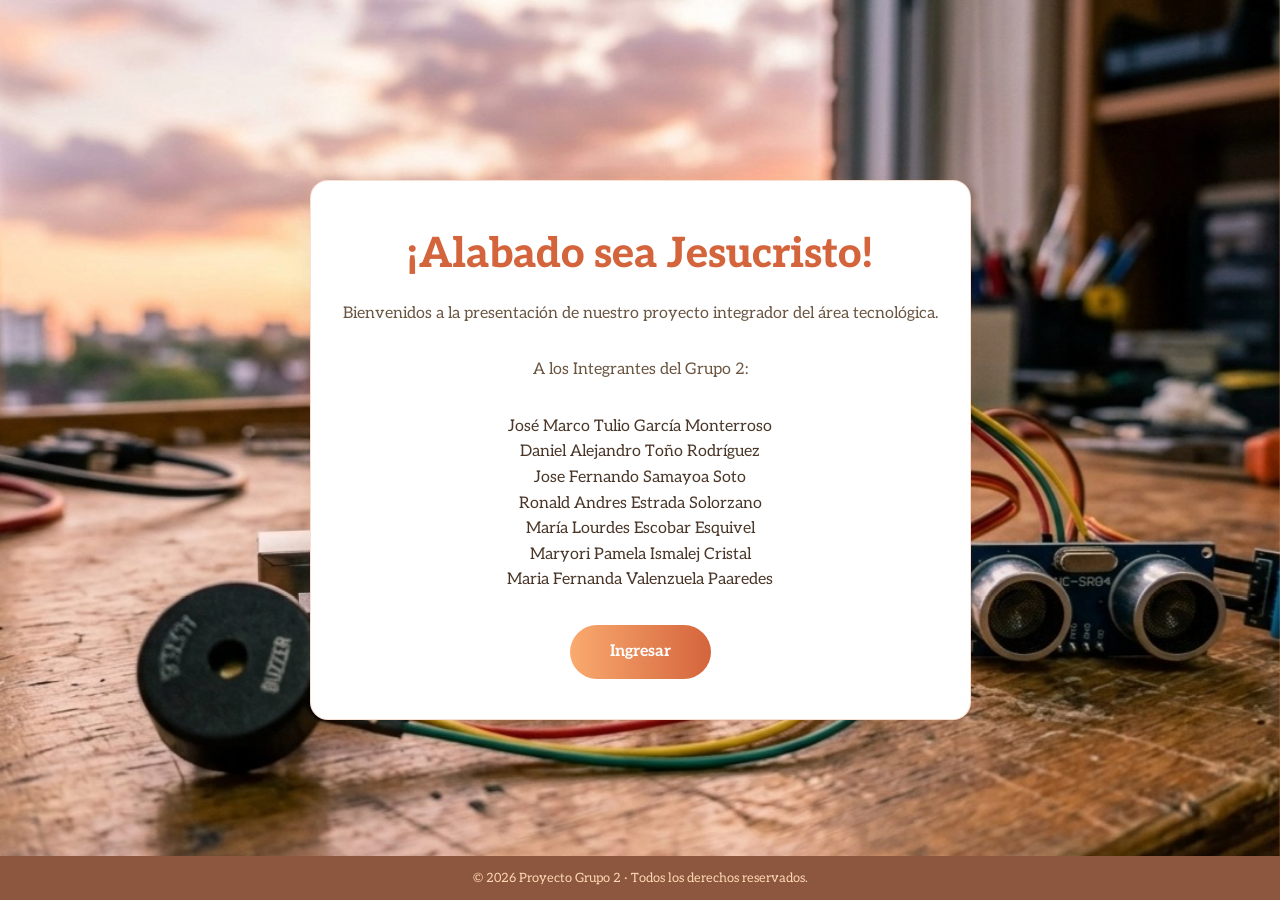
<file: index.html>
<!DOCTYPE html>
<html lang="es">
<head>
    <meta charset="UTF-8">
    <meta name="viewport" content="width=device-width, initial-scale=1.0, viewport-fit=cover">
    <meta name="theme-color" content="#D4643C">
    <title>Bienvenida</title>
    <link rel="stylesheet" href="styles.css">
    <link rel="icon" type="image/png" href="https://encrypted-tbn0.gstatic.com/images?q=tbn:ANd9GcS0vCYRNVem0En6gOpiCiL7qZY-HDbmF416uepoHSAW750aQgCHxzSXTxZf&s=10">
</head>
<body class="welcome-body">

    <main class="welcome-main">
        <div class="welcome-box">
            <h1>¡Alabado sea Jesucristo!</h1>
            <p>Bienvenidos a la presentación de nuestro proyecto integrador del área tecnológica.</p>
            <p>A los Integrantes del Grupo 2:</p>
            <ul class="integrantes-list">
                <li>José Marco Tulio García Monterroso</li>
                <li>Daniel Alejandro Toño Rodríguez</li>
                <li>Jose Fernando Samayoa Soto</li>
                <li>Ronald Andres Estrada Solorzano</li>
                <li>María Lourdes Escobar Esquivel</li>
                <li>Maryori Pamela Ismalej Cristal </li>
                <li>Maria Fernanda Valenzuela Paaredes</li>
            </ul>
            <p></p>
            <a href="pagina principal.html" class="welcome-btn">Ingresar</a>
        </div>
    </main>

    <!-- PIE DE PÁGINA -->
    <footer id="contacto" class="footer welcome-footer">
        <div class="container">
            <p>&copy; 2026 Proyecto Grupo 2 · Todos los derechos reservados.</p>
        </div>
    </footer>

</body>
</html>
</file>
<file: styles.css>
/* =================================================================
   PAUTA INFORMATIVA - Hoja de estilos unificada
   Sirve tanto para index.html como para dep.html
   Paleta base: tonos naranja / marrón (índice)
   ================================================================= */

/* =================== FUENTES DE GOOGLE =================== */
@import url('https://fonts.googleapis.com/css2?family=Aleo:ital,wght@0,400;0,600;0,700;0,800;0,900;1,400&display=swap');

/* =================== RESET =================== */
* {
    margin: 0;
    padding: 0;
    box-sizing: border-box;
}

/* =================== VARIABLES =================== */
.integrantes-list {
    list-style: none;
}

:root {
    --primary: #FAAA6F;
    --primary-dark: #D4643C;
    --secondary: #8D573F;
    --accent: #F0B192;
    --light-accent: #FED8B3;
    --text: #4a3729;
    --text-soft: #6b5642;
    --white: #ffffff;

    /* Alias para dep.html */
    --light: #FED8B3;
    --gray: #8D573F;
    --dark: #8D573F;
}

/* =================== BASE =================== */
html {
    scroll-behavior: smooth;
    height: 100%;
}

body {
    font-family: 'Aleo', 'Segoe UI', Tahoma, Geneva, Verdana, sans-serif;
    color: var(--text);
    line-height: 1.6;
    min-height: 100vh;
    margin: 0;
    display: flex;
    flex-direction: column;
    position: relative;
}

/* Fondo de pantalla (capa fija detrás del contenido) */
body::before {
    content: '';
    position: fixed;
    top: 0;
    left: 0;
    right: 0;
    bottom: 0;
    background: url('fondo para la pagina.jpeg') no-repeat center center;
    background-size: cover;
    background-attachment: fixed;
    -webkit-background-size: cover;
    -moz-background-size: cover;
    -o-background-size: cover;
    z-index: -1;
    image-rendering: -webkit-optimize-contrast;
    image-rendering: crisp-edges;
}

/* Móvil, tablet y DPI alto: fondo Android */
@media (max-width: 1024px),
       (-webkit-min-device-pixel-ratio: 2),
       (min-resolution: 192dpi) {
    body::before {
        background: url('Android.png') no-repeat center center;
        background-size: cover;
        background-attachment: fixed;
        -webkit-background-size: cover;
        -moz-background-size: cover;
        -o-background-size: cover;
    }
}

/* Si no cubre, estirar */
@media (max-width: 1024px) {
    body::before {
        background-size: 100% 100%;
        -webkit-background-size: 100% 100%;
    }
}

/* =================== LAYOUT =================== */
.container {
    max-width: 1200px;
    margin: 0 auto;
    padding: 0 24px;
}

.main-section {
    background: transparent;
    flex: 1 0 auto;
    padding: 40px 0 70px;
}

/* =================== HERO / CABECERA (index.html) =================== */
.hero {
    background: linear-gradient(
        180deg,
        var(--primary) 0%,
        var(--primary-dark) 100%
    );
    min-height: 20vh;
    display: flex;
    align-items: center;
    justify-content: center;
    text-align: center;
    padding: 24px 20px;
    color: var(--white);
    flex-shrink: 0;
}

.hero-content h1 {
    font-size: clamp(1.6rem, 4.5vw, 3rem);
    font-weight: 800;
    margin-bottom: 10px;
    letter-spacing: -0.5px;
    text-shadow: 0 2px 10px rgba(0, 0, 0, 0.1);
    line-height: 1.15;
}

.hero-content p {
    font-size: clamp(0.9rem, 2.2vw, 1.2rem);
    opacity: 0.95;
    max-width: 600px;
    margin: 0 auto;
    line-height: 1.4;
}

/* =================== TARJETAS (index.html) =================== */
.cards-grid {
    display: grid;
    grid-template-columns: repeat(3, 1fr);
    gap: 24px;
}

.cards-grid a {
    text-decoration: none;
    color: inherit;
    display: block;
}

.cards-grid a:hover {
    text-decoration: none;
}

.card {
    background: var(--white);
    border: 1px solid rgba(240, 177, 146, 0.4);
    border-radius: 18px;
    padding: 32px 22px;
    text-align: center;
    box-shadow: 0 6px 22px rgba(141, 87, 63, 0.10);
    transition: transform 0.3s ease, box-shadow 0.3s ease;
    display: flex;
    flex-direction: column;
    align-items: center;
}

.card:hover {
    transform: translateY(-8px);
    box-shadow: 0 16px 38px rgba(141, 87, 63, 0.18);
}

.card-icon {
    /* AQUÍ editas el tamaño del círculo (ancho y alto, mismo valor) */
    --icon-size: 120px;
    width: var(--icon-size);
    height: var(--icon-size);
    margin: 0 auto 18px;
    background: var(--light-accent);
    border: 2px solid var(--accent);
    border-radius: 50%;
    overflow: hidden;
    display: flex;
    align-items: center;
    justify-content: center;
    font-size: 1.8rem;
}

/* Las imágenes se centran y rellenan el círculo sin deformarse */
.card-icon img {
    width: 100%;
    height: 100%;
    object-fit: cover;
    display: block;
    border-radius: 50%;
}

.card h3 {
    color: var(--secondary);
    font-size: clamp(1rem, 2.2vw, 1.3rem);
    font-weight: 700;
    margin-bottom: 10px;
}

.card p {
    color: var(--text-soft);
    font-size: clamp(0.85rem, 1.6vw, 1rem);
}

/* =================== HEADER / NAVEGACIÓN (dep.html) =================== */
.header {
    position: fixed;
    top: 0;
    left: 0;
    width: 100%;
    background: var(--white);
    box-shadow: 0 2px 10px rgba(0, 0, 0, 0.1);
    z-index: 1000;
    transition: all 0.3s ease;
}

.header.scrolled {
    padding: 5px 0;
}

.nav-container {
    display: flex;
    justify-content: space-between;
    align-items: center;
    padding: 15px 20px;
}

.nav-center {
    justify-content: center;
}

.nav-center .back-link {
    font-size: 1.1rem;
    font-weight: 600;
    padding: 10px 24px;
    text-decoration: none;
}

.nav-link {
    text-decoration: none;
    color: var(--secondary);
    font-weight: 500;
    position: relative;
    padding: 5px 0;
    transition: color 0.3s ease;
}

.nav-link::after {
    content: '';
    position: absolute;
    bottom: -2px;
    left: 0;
    width: 0;
    height: 2px;
    background: var(--primary-dark);
    transition: width 0.3s ease;
}

.nav-link:hover,
.nav-link.active {
    color: var(--primary-dark);
}

.nav-link:hover::after,
.nav-link.active::after {
    width: 100%;
}

.back-link {
    color: var(--primary-dark) !important;
    font-weight: 700 !important;
}

.back-link:hover {
    opacity: 0.8;
}

/* =================== FEATURED ARTICLE (dep.html) =================== */
.featured-section {
    padding: 100px 0 60px;
    background: transparent;
    flex: 1 0 auto;
}

.featured-grid {
    display: grid;
    grid-template-columns: 1fr 1fr;
    gap: 40px;
    align-items: center;
    background: var(--white);
    border-radius: 18px;
    overflow: hidden;
    border: 1px solid rgba(240, 177, 146, 0.4);
    box-shadow: 0 12px 32px rgba(141, 87, 63, 0.18);
}

.featured-grid.reverse .featured-image-wrapper {
    order: 2;
}

.featured-grid.reverse .featured-content {
    padding: 40px 0 40px 40px;
}

.featured-image {
    height: 560px;
    background-size: cover;
    background-position: center;
    background-color: var(--light-accent);
}

/* =================== IMAGEN PERSONALIZADA (dep.html) =================== */
.featured-image-wrapper {
    background-color: #8D573F;
    padding: 20px;
    display: flex;
    align-items: center;
    justify-content: center;
    border-radius: 18px;
}

.featured-image.featured-image-custom {
    width: 100%;
    max-width: 320px;
    height: auto;
    aspect-ratio: 1 / 1;
    border-radius: 0;
    background-image: url('https://encrypted-tbn0.gstatic.com/images?q=tbn:ANd9GcQ8UkjXfTnvTMp9z9bXgBas8h_l9SJzWWBs02SCQsxXQUN9Qgt_IfpPK54&s=10');
    background-size: cover;
    background-position: center;
    background-repeat: no-repeat;
}

@media (max-width: 768px) {
    .featured-image.featured-image-custom {
        max-width: 100%;
    }
}

@media (max-width: 360px) {
    .featured-image-wrapper {
        padding: 12px;
    }
}

.featured-content {
    padding: 40px 40px 40px 0;
}

.featured-content h2 {
    font-size: 1.9rem;
    line-height: 1.25;
    margin: 14px 0;
    color: var(--secondary);
    font-weight: 700;
}

.featured-content > p {
    color: var(--text-soft);
    font-size: 1rem;
    margin-bottom: 18px;
}

.featured-list {
    list-style: none;
    margin-bottom: 24px;
}

.featured-list li {
    position: relative;
    padding: 8px 0 8px 28px;
    color: var(--text);
    font-weight: 500;
}

.featured-list li::before {
    content: '✓';
    position: absolute;
    left: 0;
    top: 8px;
    width: 20px;
    height: 20px;
    background: var(--primary-dark);
    color: var(--white);
    border-radius: 50%;
    display: flex;
    align-items: center;
    justify-content: center;
    font-size: 12px;
    font-weight: 700;
}

.featured-cta {
    display: inline-block;
    background-color: var(--primary-dark);
    color: var(--white);
    font-weight: 700;
    padding: 14px 28px;
    border-radius: 30px;
    text-decoration: none;
    transition: all 0.3s ease;
    box-shadow: 0 8px 24px rgba(212, 100, 60, 0.25);
}

.featured-cta:hover {
    background-color: var(--secondary);
    transform: translateY(-3px);
}

.badge {
    display: inline-block;
    background-color: var(--primary-dark);
    color: var(--white);
    font-size: 11px;
    font-weight: 700;
    padding: 4px 11px;
    border-radius: 4px;
    text-transform: uppercase;
    letter-spacing: 0.5px;
    align-self: flex-start;
    font-family: 'Montserrat', sans-serif;
}

/* =================== ESQUEMA DEL CIRCUITO (dep.html) =================== */
.esquema-section {
    padding: 40px 0 60px;
    flex: 1 0 auto;
}

.esquema-card {
    background: var(--white);
    border: 1px solid rgba(240, 177, 146, 0.4);
    border-radius: 18px;
    padding: 32px;
    text-align: center;
    box-shadow: 0 12px 32px rgba(141, 87, 63, 0.18);
}

.esquema-card h3 {
    color: var(--secondary);
    font-size: 1.5rem;
    font-weight: 800;
    margin-bottom: 4px;
}

.esquema-sub {
    color: var(--text-soft);
    font-size: 0.95rem;
    margin-bottom: 18px;
}

.esquema-circuito {
    display: flex;
    justify-content: center;
    align-items: center;
    background: var(--light-accent);
    border: 2px dashed var(--accent);
    border-radius: 12px;
    padding: 12px;
    width: fit-content;
    margin: 0 auto;
}

.esquema-circuito svg {
    max-width: 100%;
    height: auto;
}

.esquema-circuito img {
    max-width: 100%;
    height: auto;
    border-radius: 8px;
}

/* El recuadro blanco también se adapta al tamaño de la imagen */
.esquema-section .esquema-card {
    width: fit-content;
    max-width: 100%;
    margin: 0 auto;
}

.esquema-figura {
    color: var(--text-soft);
    font-size: 0.9rem;
    margin-top: 14px;
}

/* =================== FAQ / PREGUNTAS FRECUENTES (dep.html) =================== */
.faq-section {
    padding: 20px 0 60px;
    flex: 1 0 auto;
}

.faq-container {
    max-width: 800px;
}

.faq-card {
    max-width: 800px;
    margin: 0 auto;
    text-align: left;
}

.faq-header {
    text-align: center;
    margin-bottom: 28px;
}

.faq-header h2 {
    color: var(--secondary);
    font-size: 1.6rem;
    font-weight: 800;
}

.faq-subtitle {
    color: var(--text-soft);
    font-size: 0.95rem;
    margin-top: 6px;
}

.faq-list {
    display: flex;
    flex-direction: column;
    gap: 12px;
}

.faq-item {
    background: var(--white);
    border: 1px solid rgba(240, 177, 146, 0.4);
    border-left: 4px solid var(--primary-dark);
    border-radius: 12px;
    overflow: hidden;
    box-shadow: 0 4px 14px rgba(141, 87, 63, 0.08);
    transition: all 0.3s ease;
}

.faq-item[open] {
    border-color: var(--accent);
    box-shadow: 0 8px 22px rgba(141, 87, 63, 0.14);
}

.faq-item[open] .faq-answer {
    animation: faqOpen 0.35s ease;
}

@keyframes faqOpen {
    from {
        opacity: 0;
        transform: translateY(-8px);
    }
    to {
        opacity: 1;
        transform: translateY(0);
    }
}

.faq-item summary {
    padding: 16px 20px;
    cursor: pointer;
    font-weight: 700;
    font-size: 1rem;
    color: var(--text);
    list-style: none;
    list-style-position: inside;
    display: flex;
    justify-content: space-between;
    align-items: center;
}

.faq-item summary::-webkit-details-marker {
    display: none;
}

.faq-item summary::marker {
    content: none;
    display: none;
}

.faq-item summary:focus {
    outline: 2px dashed var(--primary-dark);
    outline-offset: -4px;
    border-radius: 12px;
}

.faq-item summary::after {
    content: '+';
    font-size: 22px;
    font-weight: 700;
    color: var(--primary-dark);
    transition: transform 0.25s ease;
}

.faq-item[open] summary::after {
    transform: rotate(45deg);
}

.faq-item p {
    padding: 0 20px 18px;
    color: var(--text-soft);
    font-size: 0.9rem;
}

/* =================== PIE DE PÁGINA =================== */
.footer {
    background: var(--secondary);
    color: var(--light-accent);
    padding: 18px 0;
    text-align: center;
    font-size: clamp(0.85rem, 1.5vw, 1rem);
    flex-shrink: 0;
    margin-top: auto;
    display: flex;
    align-items: center;
    justify-content: center;
}

.footer .container {
    width: 100%;
    display: flex;
    align-items: center;
    justify-content: center;
}

/* =================== RESPONSIVE: TABLETS =================== */
@media (min-width: 769px) and (max-width: 1024px) {
    .cards-grid {
        grid-template-columns: repeat(3, 1fr);
        gap: 18px;
    }

    .card {
        padding: 28px 18px;
    }

    .featured-grid {
        grid-template-columns: 1fr;
        gap: 0;
    }

    .featured-image {
        height: 280px;
    }

    .featured-content {
        padding: 30px;
    }

    .esquema-card {
        padding: 24px;
    }
}

/* =================== RESPONSIVE: MÓVIL / TABLET PEQUEÑA =================== */
@media (max-width: 768px) {
    .hero {
        height: 16vh;
    }

    .hero-content h1 {
        font-size: clamp(1.8rem, 7vw, 2.5rem);
    }

    .hero-content p {
        font-size: clamp(0.95rem, 3vw, 1.1rem);
    }

    .cards-grid {
        grid-template-columns: 1fr 1fr;
        gap: 14px;
    }

    .card {
        padding: 22px 14px;
        border-radius: 14px;
    }

    .card-icon {
        font-size: 1.5rem;
        margin-bottom: 14px;
    }

    .card h3 {
        font-size: clamp(0.95rem, 3.5vw, 1.1rem);
        text-decoration: none;
    }

    .card p {
        font-size: clamp(0.8rem, 2.8vw, 0.9rem);
        text-decoration: none;
    }

    .featured-section {
        padding: 90px 0 40px;
    }

    .featured-content h2 {
        font-size: 1.5rem;
    }

    .featured-grid {
        grid-template-columns: 1fr;
        gap: 0;
    }

    .featured-image {
        height: 220px;
    }

    .featured-content {
        padding: 24px 20px 28px;
        text-align: center;
    }
}

/* =================== RESPONSIVE: MÓVIL PEQUEÑO =================== */
@media (max-width: 360px) {
    .cards-grid {
        grid-template-columns: 1fr 1fr;
        gap: 10px;
    }

    .card {
        padding: 18px 10px;
    }

    .card-icon {
        font-size: 1.3rem;
    }

    .card h3 {
        font-size: 0.95rem;
    }

    .card p {
        font-size: 0.78rem;
    }
}

/* =================== ALTA DENSIDAD (Retina, DPI alto) =================== */
@media (-webkit-min-device-pixel-ratio: 2),
       (min-resolution: 192dpi) {
    .card {
        box-shadow: 0 6px 22px rgba(141, 87, 63, 0.14);
    }

    .card-icon {
        background: var(--light-accent);
        box-shadow: 0 2px 8px rgba(212, 100, 60, 0.15);
    }
}

/* =================== MODO HORIZONTAL EN MÓVIL =================== */
@media (max-width: 896px) and (orientation: landscape) {
    .hero {
        min-height: 50vh;
    }
}

/* =================== PREFIERE MOVIMIENTO REDUCIDO =================== */
@media (prefers-reduced-motion: reduce) {
    html {
        scroll-behavior: auto;
    }
}

/* =================== ÁREA SEGURA (notch de iPhone) =================== */
@supports (padding: env(safe-area-inset-top)) {
    .hero {
        padding-top: max(30px, env(safe-area-inset-top));
    }

    .footer {
        padding-bottom: max(28px, env(safe-area-inset-bottom));
    }
}

/* =================== MENÚ DE HABILIDADES (menu-v.html) =================== */
.menu-section {
    padding: 40px 0 60px;
    flex: 1 0 auto;
}

.menu-card {
    padding: 40px 32px;
    text-align: center;
}

.menu-title {
    color: var(--secondary);
    font-size: 1.6rem;
    font-weight: 800;
    margin: 0 0 28px;
}

.menu-card .menu-layout {
    min-height: auto;
    padding: 20px 0;
}

.menu-layout {
    display: flex;
    flex-direction: column;
    align-items: center;
    justify-content: center;
    gap: 36px;
    width: 100%;
    min-height: 100vh;
    padding: 90px 20px 40px;
}

.menu-wrap {
    position: relative;
    background: linear-gradient(120deg, var(--light-accent) 0%, var(--accent) 60%, var(--primary) 100%);
    padding: 30px 40px;
    border-radius: 8px;
    overflow: hidden;
    transform: scale(1.25);
    transform-origin: center center;
}

.menu-wrap::before {
    content: "";
    position: absolute;
    top: -40%;
    right: -10%;
    width: 60%;
    height: 180%;
    background: rgba(255, 255, 255, 0.05);
    transform: rotate(20deg);
}

.menu {
    display: flex;
    gap: 14px;
    position: relative;
    z-index: 1;
}

.icon-btn {
    width: 88px;
    height: 88px;
    border: none;
    background: transparent;
    cursor: pointer;
    display: flex;
    align-items: center;
    justify-content: center;
    position: relative;
    transition: transform 0.2s ease;
}

.icon-btn svg {
    width: 60px;
    height: 60px;
    fill: var(--text-soft);
    transition: fill 0.25s ease, filter 0.25s ease;
}

.icon-btn:hover svg,
.icon-btn.active svg {
    fill: var(--primary-dark);
    filter: drop-shadow(0 0 6px rgba(212, 100, 60, 0.5));
}

.icon-btn:hover {
    transform: translateY(-4px);
}

.icon-btn.active::after {
    content: "";
    position: absolute;
    bottom: -10px;
    left: 50%;
    transform: translateX(-50%);
    width: 26px;
    height: 3px;
    background: var(--primary-dark);
    border-radius: 2px;
}

.menu-label {
    position: absolute;
    bottom: -26px;
    left: 50%;
    transform: translateX(-50%);
    font-size: 11px;
    color: var(--text-soft);
    white-space: nowrap;
    opacity: 0;
    transition: opacity 0.2s ease;
}

.icon-btn:hover .menu-label {
    opacity: 1;
}

.panel {
    width: 100%;
    max-width: 520px;
    min-height: 240px;
    background: linear-gradient(135deg, var(--light-accent) 0%, var(--accent) 100%);
    border-left: 4px solid var(--primary-dark);
    border-radius: 8px;
    padding: 34px 40px;
    display: flex;
    gap: 28px;
    align-items: flex-start;
    transform: scale(1.25);
    transform-origin: center center;
}

/* PC: menú y panel a la par (fila) */
@media (min-width: 900px) {
    .menu-layout {
        flex-direction: row;
        align-items: center;
        justify-content: center;
        gap: 60px;
    }

    .panel {
        max-width: 480px;
    }
}

.panel-icon {
    width: 70px;
    height: 70px;
    flex-shrink: 0;
    display: flex;
    align-items: center;
    justify-content: center;
    background: rgba(255, 255, 255, 0.4);
    border-radius: 6px;
}

.panel-icon svg {
    width: 46px;
    height: 46px;
    fill: var(--primary-dark);
    filter: drop-shadow(0 0 8px rgba(212, 100, 60, 0.4));
}

.panel-text {
    text-align: center;
}

.panel-text h2 {
    color: var(--secondary);
    font-size: 18px;
    letter-spacing: 0.5px;
    margin-bottom: 10px;
}

.panel-text p {
    color: var(--text-soft);
    font-size: 13px;
    line-height: 1.6;
}

/* Animación al cambiar de icono */
@keyframes panelSwap {
    0%   { opacity: 0; transform: translateY(8px) scale(0.96); }
    100% { opacity: 1; transform: translateY(0) scale(1); }
}

.panel.swap .panel-icon,
.panel.swap .panel-text {
    animation: panelSwap 0.35s ease both;
}

.panel.swap .panel-text { animation-delay: 0.06s; }

/* Móvil: menú y panel en columna */
@media (max-width: 899px) {
    .menu-wrap,
    .panel {
        transform: scale(1.05);
    }
}

/* =================== PÁGINA DE BIENVENIDA =================== */
.welcome-body {
    margin: 0;
    min-height: 100vh;
    display: flex;
    flex-direction: column;
    background: linear-gradient(
        180deg,
        var(--primary) 0%,
        var(--primary-dark) 100%
    );
}

.welcome-main {
    flex: 1;
    display: flex;
    align-items: center;
    justify-content: center;
    padding: 40px 20px;
}

.welcome-box {
    background: var(--white);
    border: 1px solid rgba(240, 177, 146, 0.4);
    max-width: none;
    width: fit-content;
    min-width: 320px;
    padding: 40px 32px;
    border-radius: 18px;
    text-align: center;
    box-shadow: 0 6px 22px rgba(141, 87, 63, 0.10);
    transition: transform 0.3s ease, box-shadow 0.3s ease;
}

.welcome-box:hover {
    transform: translateY(-8px);
    box-shadow: 0 16px 38px rgba(141, 87, 63, 0.18);
}

.welcome-box h1 {
    font-size: clamp(1.8rem, 5vw, 2.6rem);
    font-weight: 800;
    color: var(--primary-dark);
    margin-bottom: 14px;
    white-space: nowrap;
}

.welcome-box p {
    color: var(--text-soft);
    font-size: clamp(0.85rem, 1.6vw, 1rem);
    line-height: 1.5;
    margin-bottom: 32px;
}

.welcome-btn {
    display: inline-block;
    background: linear-gradient(90deg, var(--primary) 0%, var(--primary-dark) 100%);
    color: var(--white);
    font-weight: 700;
    font-size: 1rem;
    padding: 14px 40px;
    border-radius: 50px;
    text-decoration: none;
    transition: transform 0.2s ease, box-shadow 0.2s ease;
}

.welcome-footer {
    position: fixed;
    left: 0;
    right: 0;
    bottom: 0;
    padding: 12px 0;
    font-size: 0.8rem;
    width: 100%;
    z-index: 10;
}

.welcome-footer.static-footer {
    position: static;
    width: auto;
}

.welcome-btn:hover {
    transform: translateY(-2px);
    box-shadow: 0 10px 25px rgba(74, 55, 41, 0.35);
}
</file>
